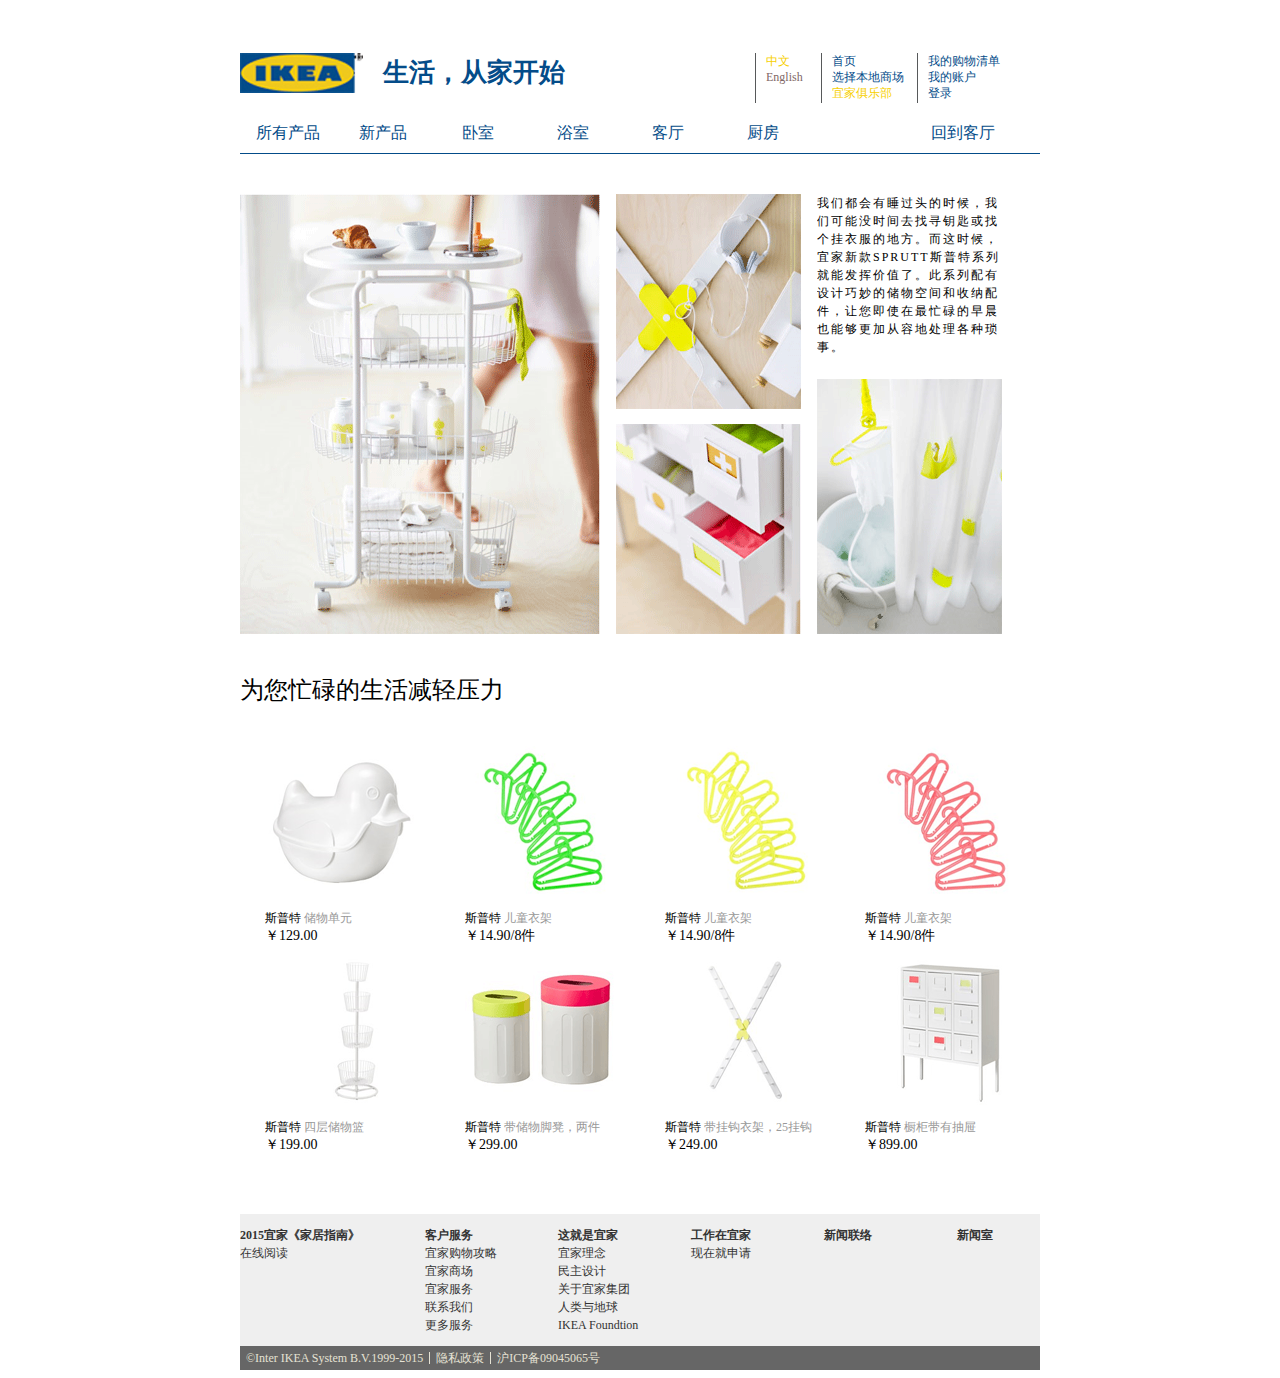
<file: ikea/room1.html>
<!doctype html>
<html>
<head>
<script src="js/jquery.js"></script>
<script src="js/index.js" type="text/javascript"></script>
<meta charset="utf-8">
<title>无标题文档</title>
<link href="css/cssroom.css" rel="stylesheet" type="text/css">
</head>

<body>

<div class="bigbox">
<!--title-->
<div class="title">
	<div class="titletop"></div>
    <div class="titleline1">
    <div class="titleline1-1">
    	<div class="logo"></div>
        <div class="logotitle">生活，从家开始</div>
    </div>
    <div class="titleline1-2">
    	<div class="titleline1-2box1">
        <div style="color:#f7cf00;">中文</div>
        <div style="color:#7f6766;">English</div>
        </div>
        <div class="titleline1-2box2">
        <div>首页</div>
        <div>选择本地商场</div>
        <div style="color:#f7cf00;">宜家俱乐部</div>
        </div>
        <div class="titleline1-2box3">
        <div>我的购物清单</div>
        <div>我的账户</div>
        <div>登录</div>
        </div>
    </div>
    </div>
    <div class="titleline2">
    <div class="titleline2-1">
    	<div class="titleline2-1box1">所有产品</div>
        <div class="titleline2-1box2">新产品</div>
        <div class="titleline2-1box3">卧室</div>
        <div class="titleline2-1box4">浴室</div>
        <div class="titleline2-1box5">客厅</div>
        <div class="titleline2-1box6">厨房</div>
    </div>
    <div class="titleline2-2"><a href="index.html">回到客厅</a></div>
	</div>
</div>
<!--main-->
<div class="main">
	<div class="main1">
    <div class="left">
    </div>
    <div class="middle">
    <div class="middle1"></div>
    <div class="middle2"></div>
    </div>
    <div class="right">
    <div class="right1">我们都会有睡过头的时候，我们可能没时间去找寻钥匙或找个挂衣服的地方。而这时候，宜家新款SPRUTT斯普特系列就能发挥价值了。此系列配有设计巧妙的储物空间和收纳配件，让您即使在最忙碌的早晨也能够更加从容地处理各种琐事。</div>
    <div class="right2"></div>
    </div>
    </div>
    <div class="maintitle">为您忙碌的生活减轻压力</div>
    <div class="main2">
    <div class="main2-1">
    <div class="main2-1box1"><img src="images/room1-5.gif">
    <dl>
    <dt>斯普特&nbsp;<a>储物单元</a></dt>
    <dd>￥129.00</dd>
    </dl></div>
    <div class="main2-1box2"><img src="images/room1-6.gif">
    <dl>
    <dt>斯普特&nbsp;<a>儿童衣架</a></dt>
    <dd>￥14.90/8件</dd>
    </dl></div>
    <div class="main2-1box3"><img src="images/room1-7.gif">
    <dl>
    <dt>斯普特&nbsp;<a>儿童衣架</a></dt>
    <dd>￥14.90/8件</dd>
    </dl></div>
    <div class="main2-1box4"><img src="images/room1-8.gif">
    <dl>
    <dt>斯普特&nbsp;<a>儿童衣架</a></dt>
    <dd>￥14.90/8件</dd>
    </dl></div>
    </div>
    <div class="main2-2">
    <div class="main2-2box1"><img src="images/room1-9.gif">
    <dl>
    <dt>斯普特&nbsp;<a>四层储物篮</a></dt>
    <dd>￥199.00</dd>
    </dl></div>
    <div class="main2-2box2"><img src="images/room1-10.gif">
    <dl>
    <dt>斯普特&nbsp;<a>带储物脚凳，两件</a></dt>
    <dd>￥299.00</dd>
    </dl></div>
    <div class="main2-2box3"><img src="images/room1-11.gif">
    <dl>
    <dt>斯普特&nbsp;<a>带挂钩衣架，25挂钩</a></dt>
    <dd>￥249.00</dd>
    </dl></div>
    <div class="main2-2box4"><img src="images/room1-12.gif">
    <dl>
    <dt>斯普特&nbsp;<a>橱柜带有抽屉</a></dt>
    <dd>￥899.00</dd>
    </dl></div>
	</div>
    </div>
</div>
<!--foot-->
<div class="foot">
	<div class="foottop">
    	<div class="foottopbox1">
        <dl>
        	<dt>2015宜家《家居指南》</dt>
            <dd>在线阅读</dd>
        </dl>
        </div>
        <div class="foottopbox2">
        <dl>
        	<dt>客户服务</dt>
            <dd>宜家购物攻略</dd>
            <dd>宜家商场</dd>
            <dd>宜家服务</dd>
            <dd>联系我们</dd>
            <dd>更多服务</dd>
        </dl>
        </div>
        <div class="foottopbox3">
        <dl>
        	<dt>这就是宜家</dt>
            <dd>宜家理念</dd>
            <dd>民主设计</dd>
            <dd>关于宜家集团</dd>
            <dd>人类与地球</dd>
            <dd>IKEA Foundtion</dd>
        </dl>
        </div>
        <div class="foottopbox4">
        <dl>
        	<dt>工作在宜家</dt>
            <dd>现在就申请</dd>
        </dl>
        </div>
        <div class="foottopbox5">
        <dl>
        <dt>新闻联络</dt>
        </dl>
        </div>
        <div class="foottopbox6">
        <dl>
        <dt>新闻室</dt>
        </dl>
        </div>
    </div>
    <div class="footbottom">
    	<div class="footbottombox1">©Inter IKEA System B.V.1999-2015</div>
        <div class="footbottombox2">隐私政策</div>
        <div class="footbottombox3">沪ICP备09045065号</div>
    </div>
</div>
</div>
</body>
</html>
</file>
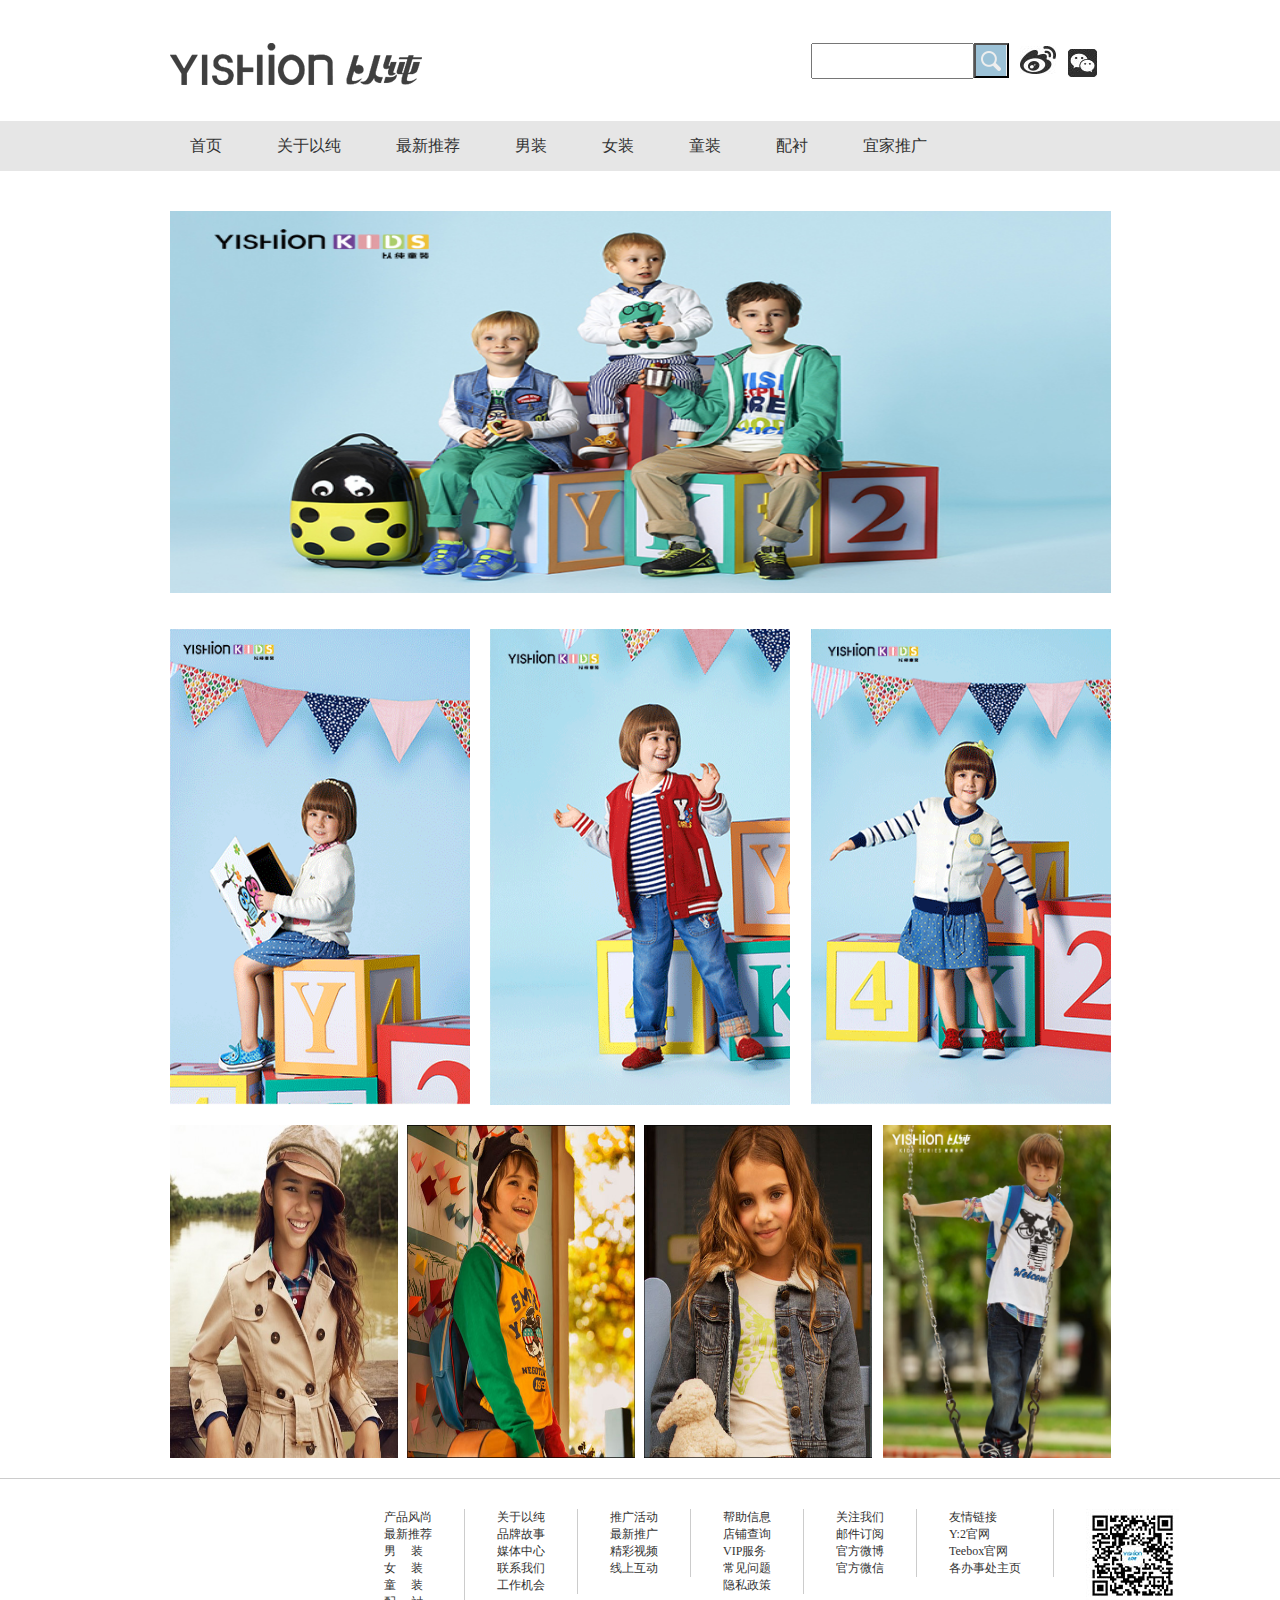
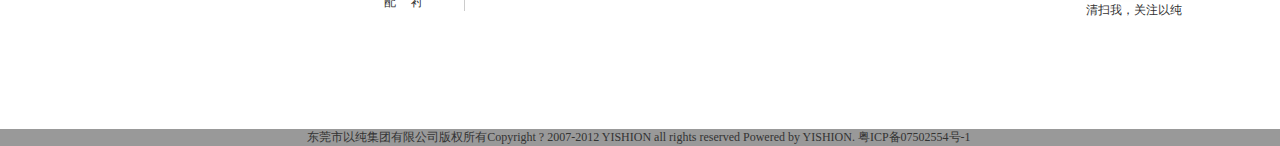
<file: yichun/yichunchild.html>
<!doctype html>
<html>
<head>
<script src="js/jquery.js"></script>
<script src="js/index-jq2.js" type="text/javascript"></script>
<meta charset="utf-8">
<title>无标题文档</title>
<link href="css/css2.css" rel="stylesheet" type="text/css">
</head>

<body>
<!--header-->
<div class="header">
	<div class="top">
		<a class="logo"><img src="images/logo.gif"></a>
        <div class="top_right">
        	<input class="content">
            <a  href=""><input class="search" type="button" value=""></a>
            <a  href=""><img src="images/weibo.png"></a>
            <a  href=""><img src="images/weixin.png"></a>
       </div>  
   </div>
</div>

<div class="big_box">
    <ul class="nav">
    	<li ><a href="yichunindex.html" >首页</a></li>
        <li><a href="yichunstory.html">关于以纯</a></li>
        <li><a href="">最新推荐</a></li>
        <li><a href="">男装</a></li>
        <li><a href="">女装</a></li>
        <li class="current"><a href="">童装</a></li>
        <li><a href="">配衬</a></li>
        <li><a href="index.html">宜家推广</a></li>
   </ul>
</div>

<!--roll-->
<div class="showwin">
	<div class="images_box">
		<a href="#"><img src="images/child-album-1.jpg"></a>
    	<a href="#"><img src="images/child-album-2.jpg"></a>
    	<a href="#"><img src="images/child-album-3.jpg"></a>
        <a href="#"><img src="images/child-album-4.jpg"></a>
    </div>
   <!--
    <div class="btns">
	<a onselectstart="return false" class="currentbtn"><img src="images/yuan02.gif"></a>
	<a onselectstart="return false"><img src="images/yuan02.gif"></a>
	<a onselectstart="return false"><img src="images/yuan03.gif"></a>
    </div>-->
</div>
<div class="images">
	<div class="imagestop">
			<a href="#" class="imagestop01"><img src="images/child-1.gif"></a>
     	
    		<a href="#" class="imagestop01"><img src="images/child-2.gif"></a>
	
			<a href="#" class="margin-right"><img src="images/child-3.gif"></a>
            </div>
            <div class="imagesbottom">
        	<a href="#" class="imagesbottom01"><img src="images/child-4.jpg"></a>
			<a href="#" class="imagesbottom01"><img src="images/child-5.jpg"></a>   	
    		<a href="#" class="imagesbottom01"><img src="images/child-6.jpg"></a>
            <a href="#" class="margin-right" ><img src="images/child-7.jpg"></a>
		</div>
</div>
<!--footer-->	
<div class="footer">

	<div class="footer_box margin-left">
    	 <a class="footer-box01">产品风尚</a>
		 <a href="#">最新推荐</a>
		 <a href="#">男&nbsp;&nbsp;&nbsp;&nbsp;&nbsp;装</a>
		 <a href="#">女&nbsp;&nbsp;&nbsp;&nbsp;&nbsp;装</a>
		 <a href="#">童&nbsp;&nbsp;&nbsp;&nbsp;&nbsp;装</a>
		 <a href="#">配&nbsp;&nbsp;&nbsp;&nbsp;&nbsp;衬</a>
    </div>
    <div class="footer_box">
    	 <a class="footer-box01">关于以纯</a>
		 <a href="#">品牌故事</a>
		 <a href="#">媒体中心</a>
		 <a href="#">联系我们</a>
		 <a href="#">工作机会</a>
    </div>	
     <div class="footer_box">
    	 <a class="footer-box01">推广活动</a>
		 <a href="#">最新推广</a>
		 <a href="#">精彩视频</a>
		 <a href="#">线上互动</a>
	</div>
     <div class="footer_box">
   		 <a class="footer-box01">帮助信息</a>
		<a href="#">店铺查询</a>
		<a href="#">VIP服务</a>
		<a href="#">常见问题</a>
		<a href="#">隐私政策</a>
      </div>
     <div class="footer_box">
     	<a class="footer-box01">关注我们</a>
		<a href="#">邮件订阅</a>
		<a href="#">官方微博</a>
		<a href="#">官方微信</a>
      </div>
      <div class="footer_box">
      	<a class="footer-box01">友情链接</a>
		<a href="http://y2.yishion.com/">Y:2官网</a>
		<a href="http://www.yishionteebox.com/chs/index.php">Teebox官网</a>
		<a href="#">各办事处主页</a>
      </div>
        <div class="footer_box border-right">        
        <a href="#"><img src="images/yishion-weixin.jpg"></a>
        <a class="word">清扫我，关注以纯</a>
      </div>
      
   <div class="footer-bottom">
   <span>东莞市以纯集团有限公司版权所有Copyright ? 2007-2012 YISHION all rights reserved Powered by YISHION. 粤ICP备07502554号-1</span>
   </div>
</div>

</body>
</html>
</file>
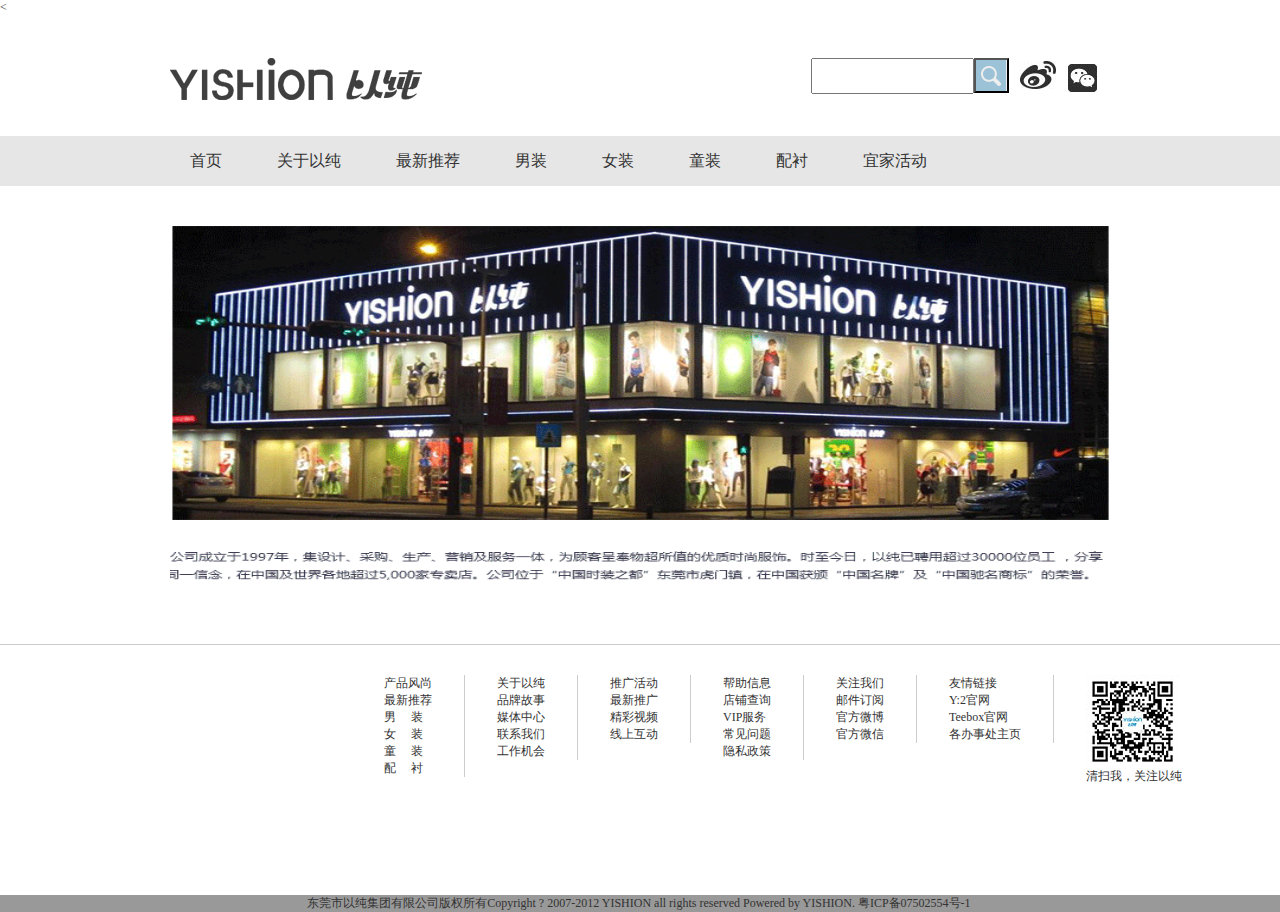
<file: yichun/yichunstory.html>
<!doctype html>
<html>
<head>
<script src="js/jquery.js"></script>
<script src="js/story.js" type="text/javascript"></script>
<meta charset="utf-8">
<title>无标题文档</title>
<link href="css/css2.css" rel="stylesheet" type="text/css">
</head>

<body>
<!--header-->
<<div class="header">
	<div class="top">
		<a class="logo"><img src="images/logo.gif"></a>
        <div class="top_right">
        	<input class="content">
            <a  href=""><input class="search" type="button" value=""></a>
            <a  href=""><img src="images/weibo.png"></a>
            <a  href=""><img src="images/weixin.png"></a>
       </div>   
   </div>
</div>
<div class="big_box">
    <ul class="nav">
    	<li ><a href="yichunindex.html">首页</a></li>
        <li class=".current"><a href="">关于以纯</a></li>
        <li><a href="">最新推荐</a></li>
        <li><a href="">男装</a></li>
        <li><a href="">女装</a></li>
        <li><a href="yichunchild.html">童装</a></li>
        <li><a href="">配衬</a></li>
        <li><a href="index.html">宜家活动</a></li>
   </ul>
</div>

<!--roll-->
<div class="showwin">
	<div class="images_box">
		<a href="#"><img src="images/yichunstory_01.gif"></a>
    	<a href="#"><img src="images/yichunstory_02.gif"></a>
    	<a href="#"><img src="images/yichunstory_03.gif"></a>
        <a href="#"><img src="images/yichunstory_04.gif"></a>
        <a href="#"><img src="images/yichunstory_05.gif"></a>
    	<a href="#"><img src="images/yichunstory_06.gif"></a>
    	<a href="#"><img src="images/yichunstory_07.gif"></a>
        <a href="#"><img src="images/yichunstory_08.gif"></a>
        <a href="#"><img src="images/yichunstory_09.gif"></a>
    	<a href="#"><img src="images/yichunstory_10.gif"></a>
    </div><!--
    <div class="btns">
	<a onselectstart="return false" class="current"><img src="images/yuan02.gif"></a>
	<a onselectstart="return false"><img src="images/yuan02.gif"></a>
	<a onselectstart="return false"><img src="images/yuan03.gif"></a>
    </div>-->
</div>
<!--footer-->	
<div class="footer">
	<div class="footer_box margin-left">
    	 <a class="footer-box01">产品风尚</a>
		 <a href="#">最新推荐</a>
		 <a href="#">男&nbsp;&nbsp;&nbsp;&nbsp;&nbsp;装</a>
		 <a href="#">女&nbsp;&nbsp;&nbsp;&nbsp;&nbsp;装</a>
		 <a href="#">童&nbsp;&nbsp;&nbsp;&nbsp;&nbsp;装</a>
		 <a href="#">配&nbsp;&nbsp;&nbsp;&nbsp;&nbsp;衬</a>
    </div>
    <div class="footer_box">
    	 <a class="footer-box01">关于以纯</a>
		 <a href="#">品牌故事</a>
		 <a href="#">媒体中心</a>
		 <a href="#">联系我们</a>
		 <a href="#">工作机会</a>
    </div>	
     <div class="footer_box">
    	 <a class="footer-box01">推广活动</a>
		 <a href="#">最新推广</a>
		 <a href="#">精彩视频</a>
		 <a href="#">线上互动</a>
	</div>
     <div class="footer_box">
   		 <a class="footer-box01">帮助信息</a>
		<a href="#">店铺查询</a>
		<a href="#">VIP服务</a>
		<a href="#">常见问题</a>
		<a href="#">隐私政策</a>
      </div>
     <div class="footer_box">
     	<a class="footer-box01">关注我们</a>
		<a href="#">邮件订阅</a>
		<a href="#">官方微博</a>
		<a href="#">官方微信</a>
      </div>
      <div class="footer_box">
      	<a class="footer-box01">友情链接</a>
		<a href="http://y2.yishion.com/">Y:2官网</a>
		<a href="http://www.yishionteebox.com/chs/index.php">Teebox官网</a>
		<a href="#">各办事处主页</a>
      </div>
        <div class="footer_box border-right">        
        <a href="#"><img src="images/yishion-weixin.jpg"></a>
        <a class="word">清扫我，关注以纯</a>
      </div>
   <div class="footer-bottom">
   <span>东莞市以纯集团有限公司版权所有Copyright ? 2007-2012 YISHION all rights reserved Powered by YISHION. 粤ICP备07502554号-1</span>
   </div>
</div>

</body>
</html>
</file>
<file: ikea/css/cssroom.css>
/*重置*/
*{font-family:"微软雅黑"}
/*title*/
.bigbox{width:1060px;margin:0 auto;overflow:auto;}
.title{width:800px;height:140px;margin:0 auto;margin-top:5px;overflow:hidden;}
.titletop{height:40px;}
.titleline1,.titleline2{overflow:hidden;}
.logo{width:123px;height:40px;float:left;background-image:url(../images/ikealogo2.gif)}
.logotitle{line-height:40px;margin-left:20px;float:left;color:#044c89;font-size:26px;font-family:"黑体";font-weight:bold;width:190px;}
.titleline1-2{overflow:hidden;height:50px;width:285px;float:right;}
.titleline1-2box1,.titleline1-2box2,.titleline1-2box3{line-height:16px;height:50px;font-size:12px;color:#034c89;float:left;border-left:solid 1px #57595a;}
.titleline1-2box1{width:55px;padding-left:10px;}
.titleline1-2box2{width:85px;padding-left:10px;}
.titleline1-2box3{width:85px;padding-left:10px;}
.titleline2{color:#034c89;;font-size:16px;text-align:center;overflow:hidden;margin-top:10px;height:50px;line-height:40px;}
.titleline2-1{width:570px;float:left;overflow:hidden;}
.titleline2-1box1,.titleline2-1box2,.titleline2-1box3,.titleline2-1box4,.titleline2-1box5,.titleline2-1box6{float:left;width:95px;}
.titleline2-2{float:right;width:95px;margin-right:30px;}
.titleline2-2 a{color:#034c89;text-decoration:none;}
.titleline2-2 a:hover{color:#f7cf00;font-weight:bold;}
/*main*/
.main{overflow:hidden;width:800px;margin:0 auto;border-top:solid 1px #034c89;margin-bottom:50px;}
.main1{width:800px;height:440px;margin-top:40px;margin-left:-28px;}
.main a{color:#999999;}
.left,.middle,.right{float:left;overflow:hidden;margin:0 8px;}
.left{width:380px;height:440px;background-image:url(../images/room1-1.gif);}
.middle1{width:185px;height:215px;background-image:url(../images/room1-2.gif);}
.middle2{width:185px;height:210px;margin-top:15px;background-image:url(../images/room1-3.gif);}
.right1{width:185px;height:170px;font-size:12px;line-height:18px;letter-spacing:2px;}
.right2{width:185px;height:255px;margin-top:15px;background-image:url(../images/room1-4.gif);}
.maintitle{margin:40px auto;width:800px;font-family:"黑体";font-size:24px;}
.main2{width:800px;}
.main2-1box1,.main2-1box2,.main2-1box3,.main2-1box4,.main2-2box1,.main2-2box2,.main2-2box3,.main2-2box4{float:left;margin:0 25px;width:150px;}
.main2 dl{margin:10px auto;}
.main2 dt{font-size:12px;margin:0;}
.main2 dd{font-size:14px;margin:0;}
/*foot*/
.foot{width:800px;font-size:12px;margin:0 auto;}
.foottop{color:#333333;overflow:hidden;line-height:18px;background-color:#efefef;}
.foottopbox1{float:left;width:185px;}
.foottopbox2,.foottopbox3,.foottopbox4,.foottopbox5{float:left;width:133px;}
.foottopbox6{float:left;width:40px}
.foottop dd{text-align:left;margin:0;padding:0;}
.foottop dt{font-weight:bold;margin:0;padding:0;color:#333333;}
.footbottom{height:24px;overflow:hidden;background-color:#666666;color:#e5e2d4;}
.footbottombox1,.footbottombox2,.footbottombox3{float:left;padding:0 6px;margin:6px 0;line-height:12px;}
.footbottombox2,.footbottombox3{border-left:solid 1px #e5e2d4;}
</file>
<file: yichun/css/css2.css>
/*重置*/
*{font-size:12px;font-family:"微软雅黑";color:#333;list-style:none;}
body{margin:0;padding:0;}
img{display:block;margin:0;border:0;}
a,li{display:block;text-decoration:none;}
/*header*/
.header{width:941px;overflow:hidden;margin:0 auto;}
.top{overflow:hidden;padding-bottom:36px;}
.logo{float:left;padding-top:43px;}
.top_right{float:right;padding-top:43px;}
.top_right input,.top_right a{float:left;} 
.top_right .content{height:30px;}
.top_right a{margin-right:10px;}
.search{width:35px;height:35px;background-image
:url(../images/search.png);background-repeat:no-repeat;}
/*nav*/
.big_box{width:100%;height:50px;background-color:#e6e6e6;}
.nav{overflow:hidden;width:941px;margin:0 auto;line-height:50px;}
.nav a:hover{background-color:white;width:120px;cursor:pointer;}
.nav li{float:left;}
.nav li a{font-size:16px;text-align:center;margin-right:55px;}
/*roll*/
.showwin{overflow:hidden;width:941px;height:382px;margin:0 auto;margin-top:40px;margin-bottom:36px;}
.images_box{width:9410px;height:382px;}
.images_box a{float:left;}
.images_box img{width:941px;height:382px;}
/*
.btns{position:absolute;bottom:5px;right:5px;overflow:hidden;}
.btns a{float:left;width:20px;height:20px;margin:0 5px;cursor:pointer;}*/
/*images*/
.images{width:941px;margin:0 auto;overflow:hidden;}
.left{float:left;margin-bottom:36px;}
.right{float:right;margin-bottom:36px;}
.left img,right img{width:450px;height:280px;}
/*footer*/
.footer{border-top:solid 1px #CCCCCC;overflow:hidden;margin:0 auto;width:100%;}
.footer_box{float:left;margin-left:32px;border-right:solid 1px #CCCCCC;padding-right:32px;margin-top:30px;}
.margin-left{margin-left:30%;}
.border-right{border-right:none;}
.footer-bottom{background-color:#999;margin-top:250px;}
.footer-bottom span{display:inline;margin-left:24%;}
/*child*/
.imagestop,.imagesbottom{overfloat:hidden;}
.imagestop01{float:left;margin-right:20px;}
.margin-right{float:right;}
.imagestop  img{width:300px;height:476px;padding-bottom:20px;}
.imagesbottom img{width:228px;height:333px;padding-bottom:20px;}
.imagesbottom01{float:left;margin-right:9px;}
</file>
